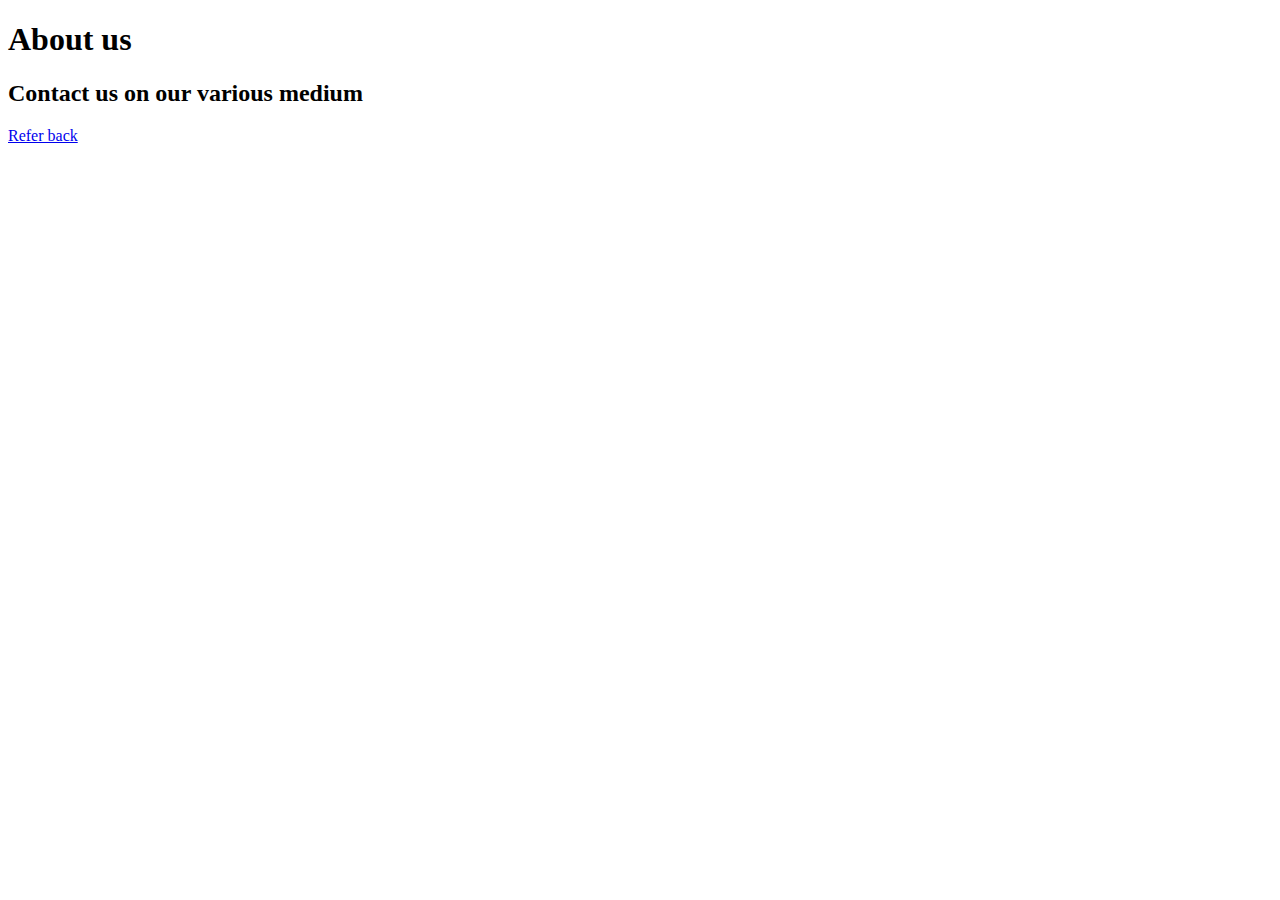
<file: fcf-siwes-code_sunday timileyin/about.html>
<!DOCTYPE html>
<html lang="en">
<head>
    <meta charset="UTF-8">
    <meta name="viewport" content="width=device-width, initial-scale=1.0">
    <title>About us</title>
</head>
<body>
    <h1>About us</h1>
    <h2>Contact us on our various medium</h2>
    <a href="Index.html">Refer back</a>
</body>
</html>
</file>
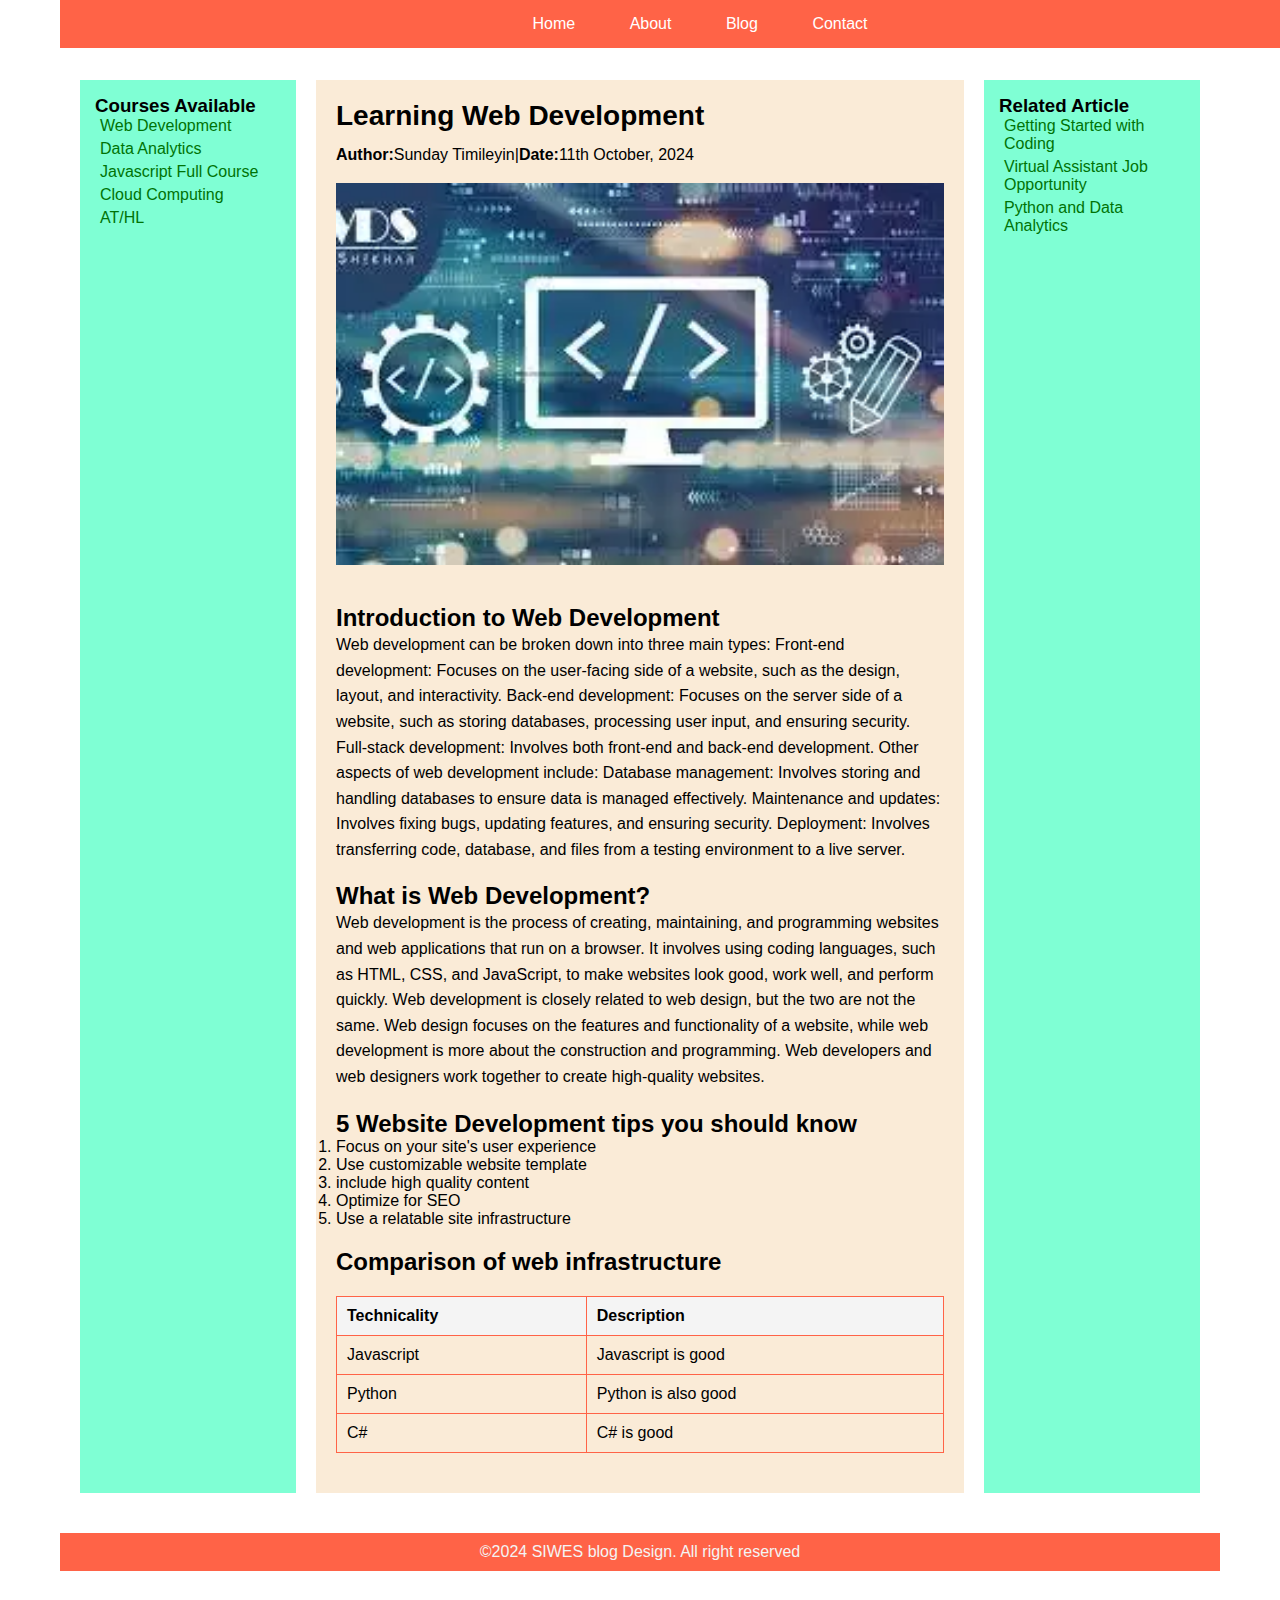
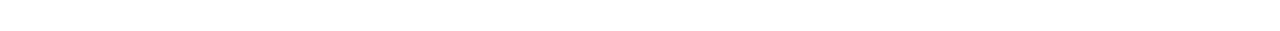
<file: fcf-siwes-code_sunday timileyin/blog.html>
<!DOCTYPE html>
<html lang="en">
<head>
    <meta charset="UTF-8">
    <meta name="viewport" content="width=device-width, initial-scale=1.0">
    <title>Web Development</title>
    <link rel="stylesheet" href="blog.css">
</head>
<body>
    <nav class="navbar">
        <ul>
            <li><a href="#">Home</a></li>
            <li><a href="#">About</a></li>
            <li><a href="#">Blog</a></li>
            <li><a href="#">Contact</a></li>
       </ul>
    </nav>

<div class="container">
    <aside class="asideleft">
        <h3>Courses Available</h3>
        <ul>
            <li><a href="#">Web Development</a></li>
            <li><a href="#">Data Analytics</a></li>
            <li><a href="#">Javascript Full Course</a></li>
            <li><a href="#">Cloud Computing</a></li>
            <li><a href="#">AT/HL</a></li>
        </ul>
    </aside>
    <article class="content">
        <h2>Learning Web Development</h2>
        <p><strong>Author:</strong>Sunday Timileyin|<strong>Date:</strong>11th October, 2024</strong></p>
        <img src="a89e83a6-6ad7-48cc-851d-267383c79131.webp" alt="Web Development Image" class="image">

        <h3>Introduction to Web Development</h3>
        <p>
            Web development can be broken down into three main types:
            Front-end development: Focuses on the user-facing side of a website, such as the design, layout, and interactivity.
            Back-end development: Focuses on the server side of a website, such as storing databases, processing user input, and ensuring security.
            Full-stack development: Involves both front-end and back-end development. 
            
            Other aspects of web development include:
            Database management: Involves storing and handling databases to ensure data is managed effectively. 
            
            Maintenance and updates: Involves fixing bugs, updating features, and ensuring security. 
            
            Deployment: Involves transferring code, database, and files from a testing environment to a live server. 
        </p>
        <h3>What is Web Development?</h3>
        <p>Web development is the process of creating, maintaining, and programming websites and web applications that run on a browser. It involves using coding languages, such as HTML, CSS, and JavaScript, to make websites look good, work well, and perform quickly. 
   
            Web development is closely related to web design, but the two are not the same. Web design focuses on the features and functionality of a website, while web development is more about the construction and programming. Web developers and web designers work together to create high-quality websites. 
            </p>

            <h3>5 Website Development tips you should know</h3>
            <ol>
                <li>Focus on your site's user experience</li>
                <li>Use customizable website template</li>
                <li>include high quality content</li>
                <li>Optimize for SEO</li>
                <li>Use a relatable site infrastructure</li>
            </ol>
            <h3>Comparison of web infrastructure</h3>
            <table>
                <tr>
                    <th>Technicality</th>
                    <th>Description</th>
                </tr>
                <tr>
                    <td>Javascript</td>
                    <td>Javascript is good</td>
                </tr>
                <tr>
                    <td>Python</td>
                    <td>Python is also good</td>
                </tr>
                <tr>
                    <td>C#</td>
                    <td>C# is good</td>
                </tr>
            </table>
    </article>

    <aside class="asideright">
        <h3>Related Article</h3>
        <ul>
            <li><a href="#">Getting Started with Coding</a></li>
            <li><a href="#">Virtual Assistant Job Opportunity</a></li>
            <li><a href="#">Python and Data Analytics</a></li>
        </ul>
    </aside>
</div>

<footer class="footer">
<p>&copy;2024 SIWES blog Design. All right reserved
    </p>
</footer>

</body>
</html>
</file>
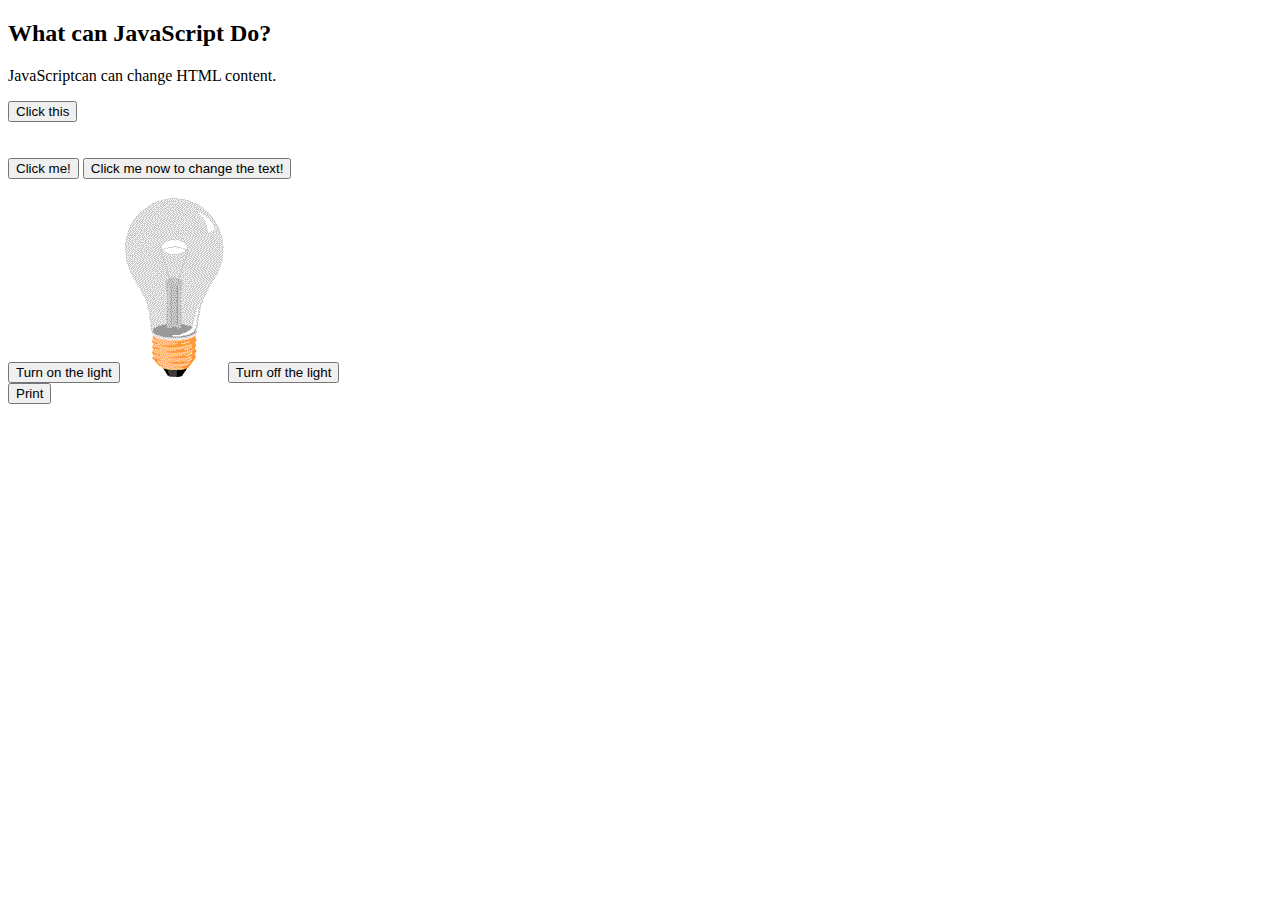
<file: fcf-siwes-code_sunday timileyin/jspracrice.html>
<!DOCTYPE html>
<head>
    <title>Js Class</title>
    <script src="pspractice.js"></script>
</head>
<html>
    <body>
        
        <h2>What can JavaScript Do?</h2>

        <p id="demo">JavaScriptcan can change HTML content.</p>

        <button type="button" onclick="myProject()">Click this</button><br><br><br>

<button type="button" onclick='document.getElementById("demo").innerHTML = "Hello JavaScript!"'>Click me!</button>
<button type="button" onclick='document.getElementById("demo").innerHTML = "You have change  the content"'>Click me now to change the text!</button><br><br>

<button onclick="document.getElementById('myimage').src='pic_bulbon.gif'">Turn on the light</button>

<img id="myimage" src="pic_bulboff.gif" alt="bulb" style="width:100px">

<button onclick="document.getElementById('myimage').src='pic_bulboff.gif'">Turn off the light</button><br>

<button onclick="window.print()">Print</button>


    </body>
</html>
</file>
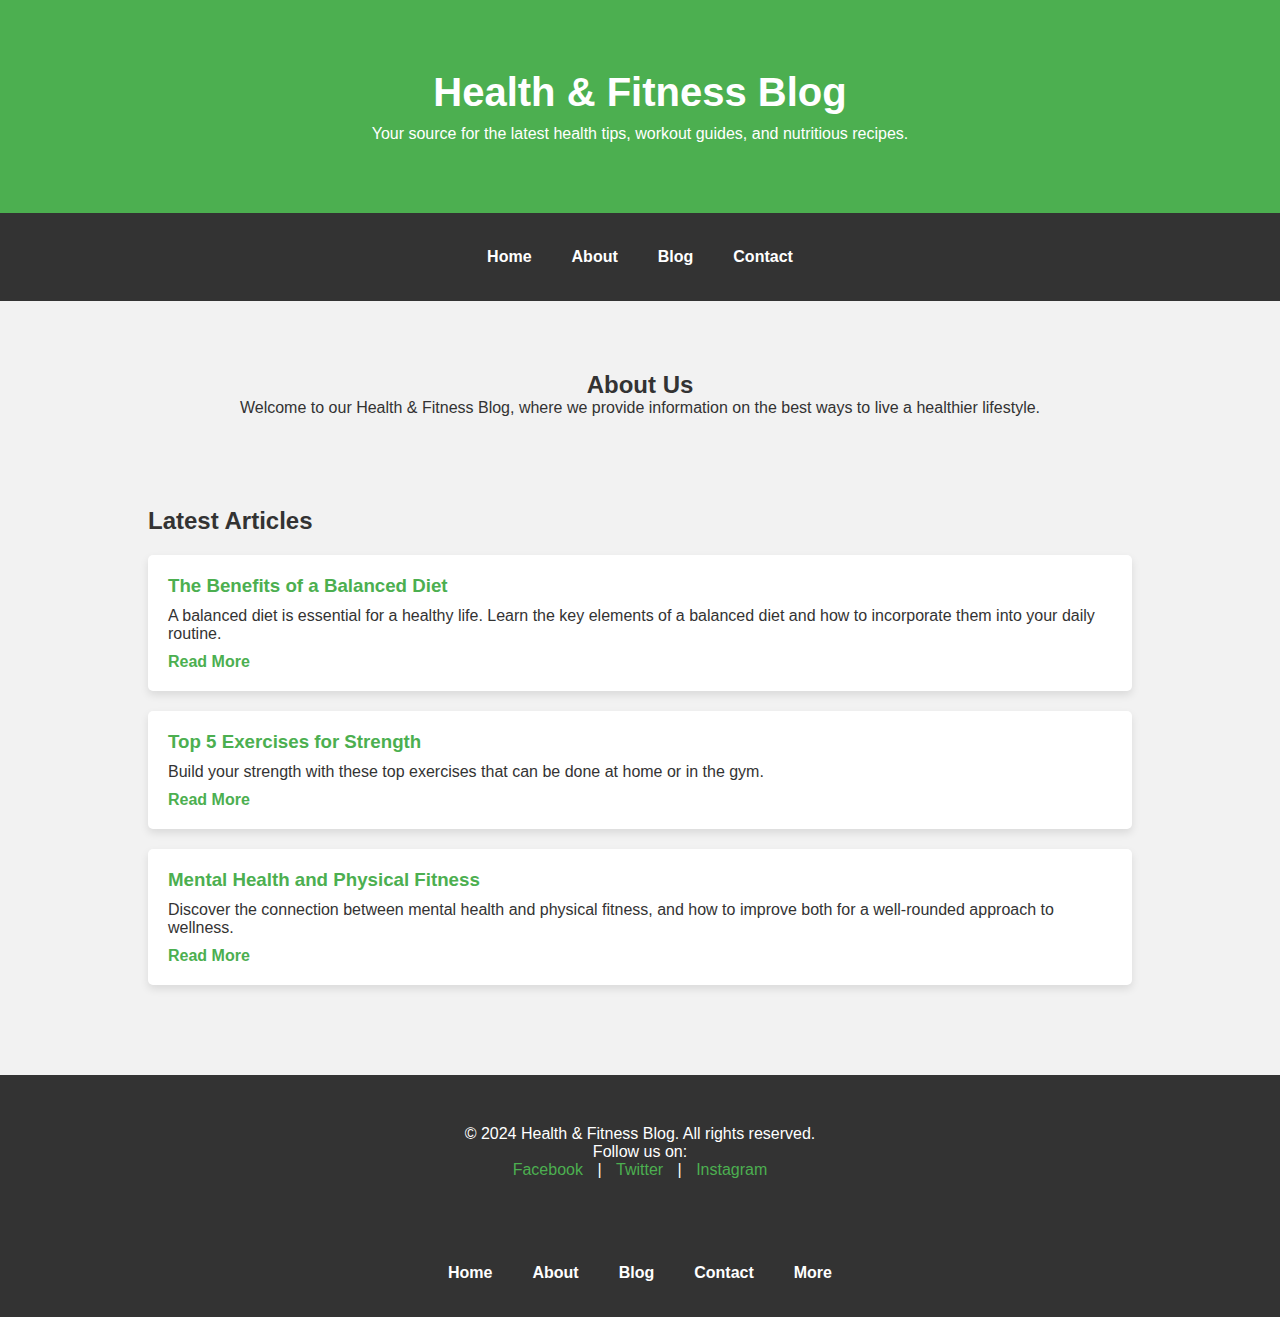
<file: fcf-siwes-code_sunday timileyin/Assignment/inblog.html>
<!DOCTYPE html>
<html lang="en">
<head>
    <meta charset="UTF-8">
    <meta name="viewport" content="width=device-width, initial-scale=1.0">
    <title>Health & Fitness Blog</title>
    <link rel="stylesheet" href="inblog.css">
</head>
<body>
    <header>
        <div class="container">
            <h1>Health & Fitness Blog</h1>
            <p>Your source for the latest health tips, workout guides, and nutritious recipes.</p>
        </div>
    </header>

    <nav>
        <div class="container">
            <ul>
                <li><a href="#home">Home</a></li>
                <li><a href="#about">About</a></li>
                <li><a href="#blog">Blog</a></li>
                <li><a href="#contact">Contact</a></li>
            </ul>
        </div>
    </nav>

    <section id="about">
        <div class="container">
            <h2>About Us</h2>
            <p>Welcome to our Health & Fitness Blog, where we provide information on the best ways to live a healthier lifestyle.</p>
        </div>
    </section>

    <section id="blog">
        <div class="container">
            <h2>Latest Articles</h2>
            <article>
                <h3>The Benefits of a Balanced Diet</h3>
                <p>A balanced diet is essential for a healthy life. Learn the key elements of a balanced diet and how to incorporate them into your daily routine.</p>
                <a href="#" class="read-more">Read More</a>
            </article>
            <article>
                <h3>Top 5 Exercises for Strength</h3>
                <p>Build your strength with these top exercises that can be done at home or in the gym.</p>
                <a href="#" class="read-more">Read More</a>
            </article>
            <article>
                <h3>Mental Health and Physical Fitness</h3>
                <p>Discover the connection between mental health and physical fitness, and how to improve both for a well-rounded approach to wellness.</p>
                <a href="#" class="read-more">Read More</a>
            </article>
        </div>
    </section>

    <footer>
        <div class="container">
            <p>&copy; 2024 Health & Fitness Blog. All rights reserved.</p>
            <p>Follow us on:</p>
            <div class="social-icons">
                <a href="#">Facebook</a> |
                <a href="#">Twitter</a> |
                <a href="#">Instagram</a>
            </div>
        </div>
    </footer>

    <nav>
        <div class="container">
            <ul>
                <li><a href="#home">Home</a></li>
                <li><a href="#about">About</a></li>
                <li><a href="#blog">Blog</a></li>
                <li><a href="#contact">Contact</a></li>
                <li class="dropdown">
                    <a href="#">More</a>
                    <ul class="dropdown-menu">
                        <li><a href="#fitness-tips">Fitness Tips</a></li>
                        <li><a href="#nutrition">Nutrition</a></li>
                        <li><a href="#workouts">Workouts</a></li>
                    </ul>
                </li>
            </ul>
        </div>
    </nav>

</body>
</html>
</file>
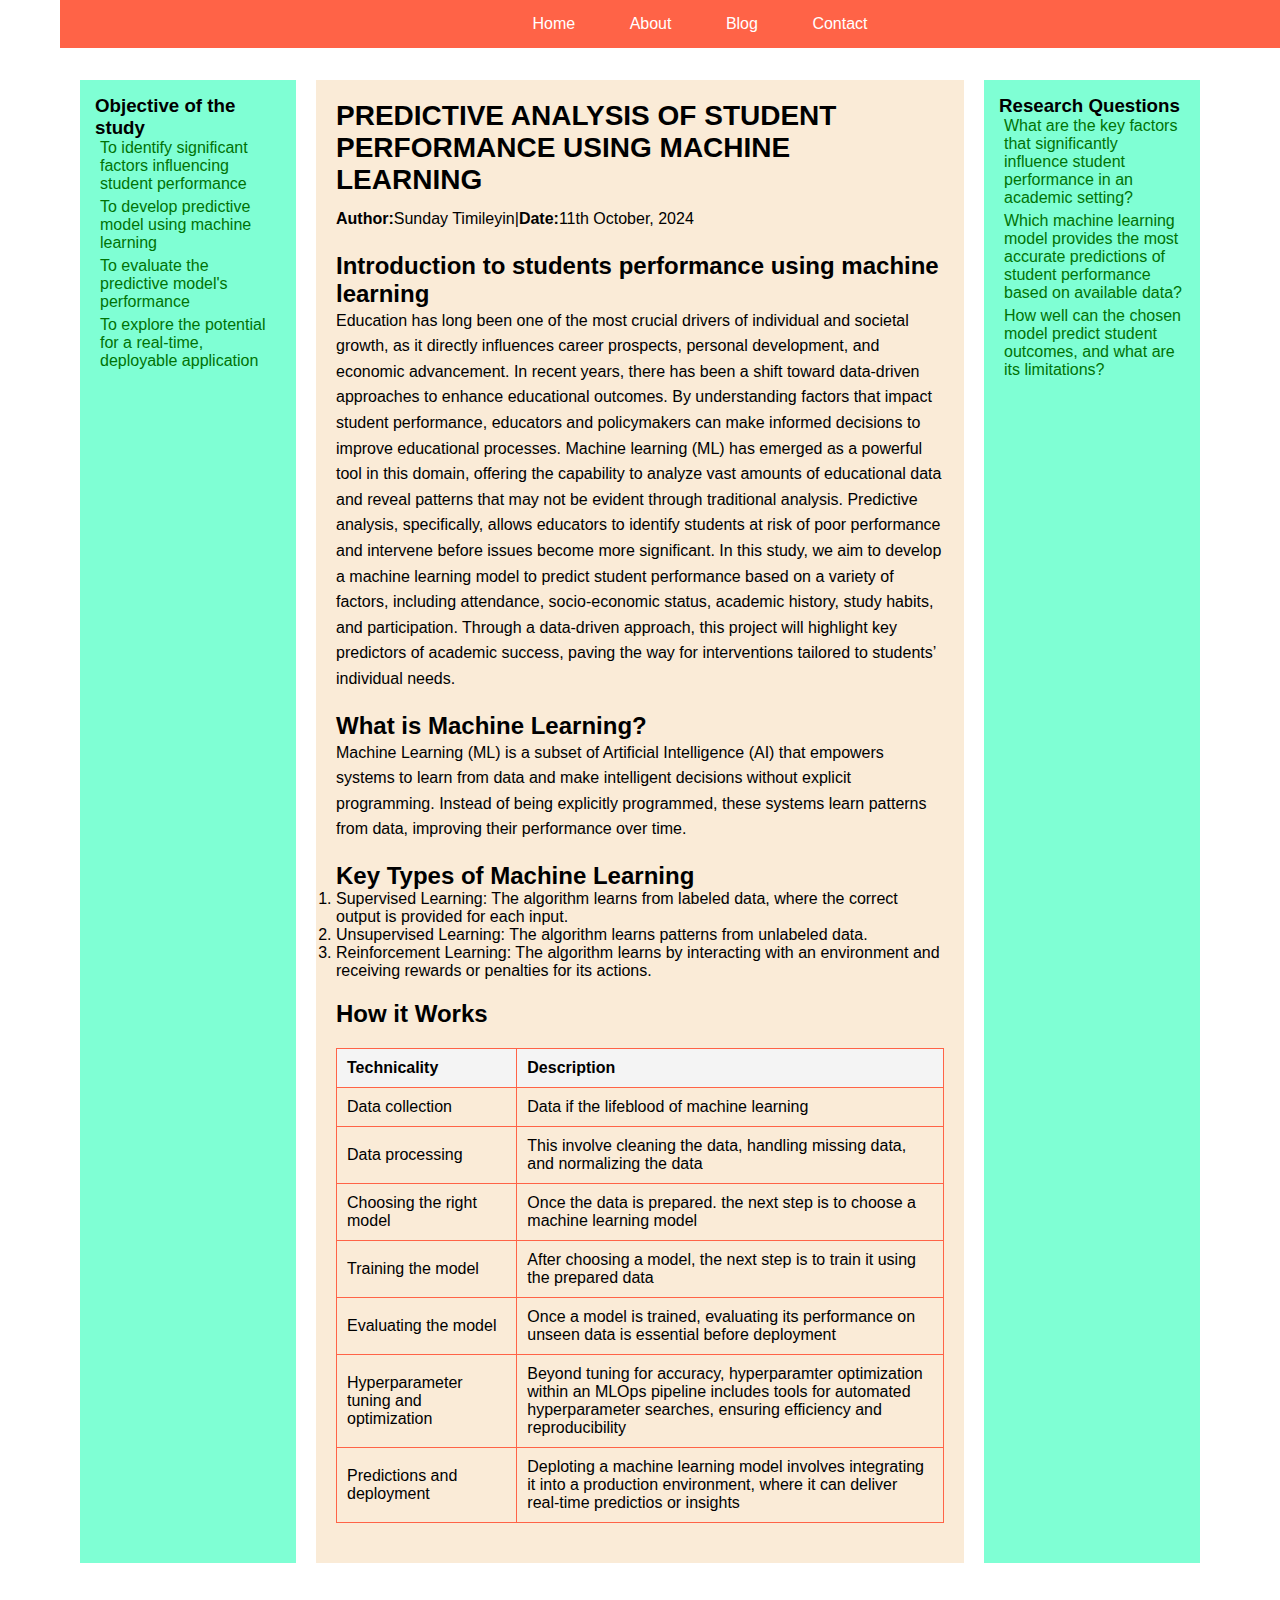
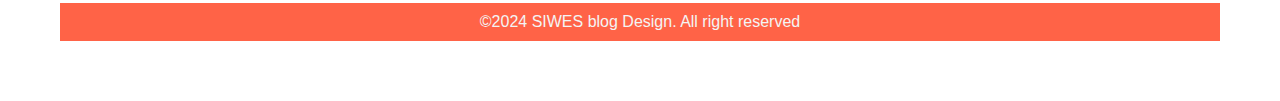
<file: fcf-siwes-code_sunday timileyin/Assignment/Project.html>
<!DOCTYPE html>
<html lang="en">
<head>
    <meta charset="UTF-8">
    <meta name="viewport" content="width=device-width, initial-scale=1.0">
    <title>Document</title>
    <link rel="stylesheet" href="Project.css">
</head>
<body>
    <nav class="navbar">
        <ul>
            <li><a href="#">Home</a></li>
            <li><a href="#">About</a></li>
            <li><a href="#">Blog</a></li>
            <li><a href="#">Contact</a></li>
       </ul>
    </nav>

<div class="container">
    <aside class="asideleft">
        <h3>Objective of the study</h3>
        <ul>
            <li><a href="#">To identify significant factors influencing student performance </a></li>
            <li><a href="#">To develop predictive model using machine learning </a></li>
            <li><a href="#">To evaluate the predictive model's performance </a></li>
            <li><a href="#">To explore the potential for a real-time, deployable application </a></li>
        </ul>
    </aside>
    <article class="content">
        <h2>PREDICTIVE ANALYSIS OF STUDENT PERFORMANCE USING MACHINE LEARNING
           </h2>
        <p><strong>Author:</strong>Sunday Timileyin|<strong>Date:</strong>11th October, 2024</strong></p>

        <h3>Introduction to students performance using machine learning</h3>
        <p>
            
            Education has long been one of the most crucial drivers of individual and societal growth, as it directly influences career prospects, personal development, and economic advancement. In recent years, there has been a shift toward data-driven approaches to enhance educational outcomes. By understanding factors that impact student performance, educators and policymakers can make informed decisions to improve educational processes. Machine learning (ML) has emerged as a powerful tool in this domain, offering the capability to analyze vast amounts of educational data and reveal patterns that may not be evident through traditional analysis. Predictive analysis, specifically, allows educators to identify students at risk of poor performance and intervene before issues become more significant.
            
            In this study, we aim to develop a machine learning model to predict student performance based on a variety of factors, including attendance, socio-economic status, academic history, study habits, and participation. Through a data-driven approach, this project will highlight key predictors of academic success, paving the way for interventions tailored to students’ individual needs.
            
        </p>
        <h3>What is Machine Learning?</h3>
        <p>Machine Learning (ML) is a subset of Artificial Intelligence (AI) that empowers systems to learn from data and make intelligent decisions without explicit programming. Instead of being explicitly programmed, these systems learn patterns from data, improving their performance over time.
            </p>

            <h3>Key Types of Machine Learning</h3>
            <ol>
                <li>Supervised Learning: The algorithm learns from labeled data, where the correct output is provided for each input.</li>
                <li>Unsupervised Learning: The algorithm learns patterns from unlabeled data.</li>
                <li> Reinforcement Learning: The algorithm learns by interacting with an environment and receiving rewards or penalties for its actions.
                </li>
            </ol>
            <h3>How it Works</h3>
            <table>
                <tr>
                    <th>Technicality</th>
                    <th>Description</th>
                </tr>
                <tr>
                    <td>Data collection</td>
                    <td>Data if the lifeblood of machine learning</td>
                </tr>
                <tr>
                    <td>Data processing</td>
                    <td>This involve cleaning the data, handling missing data, and normalizing the data</td>
                </tr>
                <tr>
                    <td>Choosing the right model</td>
                    <td>Once the data is prepared. the next step is to choose a machine learning model</td>
                </tr>    
                    <tr>
                        <td>Training the model</td>
                        <td>After choosing a model, the next step is to train it using the prepared data</td>
                    </tr>
                    <tr>
                        <td>Evaluating the model</td>
                        <td>Once a model is trained, evaluating its performance on unseen data is essential before deployment</td>
                    </tr>
                    <tr>
                        <td>Hyperparameter tuning and optimization</td>
                        <td>Beyond tuning for accuracy, hyperparamter optimization within an MLOps pipeline includes tools for automated hyperparameter searches, ensuring efficiency and reproducibility</td>
                    </tr>
                    <tr>
                        <td>Predictions and deployment</td>
                        <td>Deploting a machine learning model involves integrating it into a production environment, where it can deliver real-time predictios or insights</td>
                    </tr>


            </table>
    </article>

    <aside class="asideright">
        <h3>Research Questions</h3>
        <ul>
            <li><a href="#">What are the key factors that significantly influence student performance in an academic setting?</a></li>
            <li><a href="#">Which machine learning model provides the most accurate predictions of student performance based on available data?</a></li>
            <li><a href="#">How well can the chosen model predict student outcomes, and what are its limitations?</a></li>
        </ul>
    </aside>
</div>

<footer class="footer">
<p>&copy;2024 SIWES blog Design. All right reserved
    </p>
</footer>

</body>
</html>
</file>
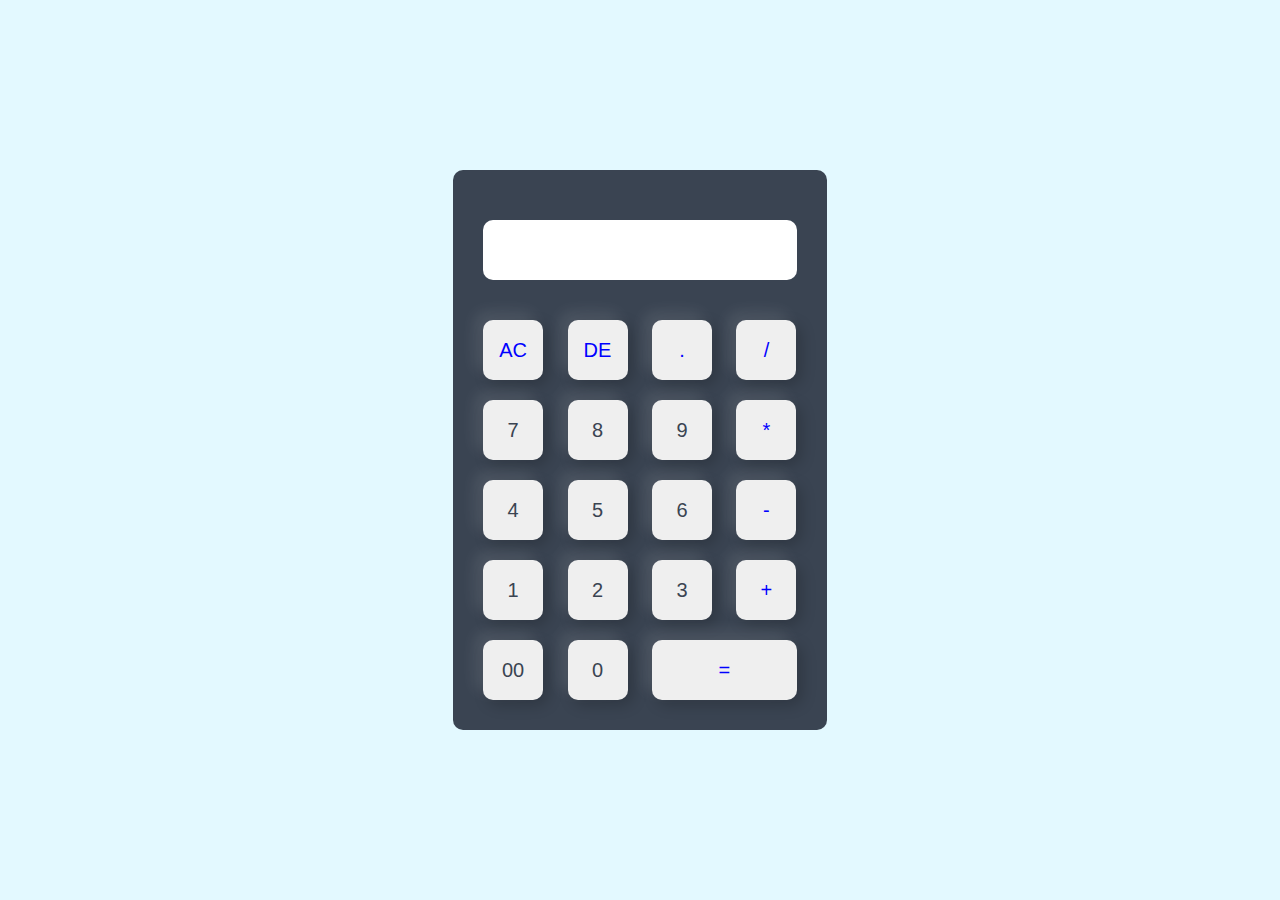
<file: fcf-siwes-code_sunday timileyin/Calculator/Calc.html>
<!DOCTYPE html>
<html lang="en">
<head>
    <meta charset="UTF-8">
    <meta name="viewport" content="width=device-width, initial-scale=1.0">
    <title>Document</title>
    <link rel="stylesheet" href="Calc.css">
</head>
<body>
    <div class="container">
        <div class="calculator">
            <form action="">
                <div class="display">
                    <input type="text" name="display">
                </div>
                <div>
                    <input type="button" value="AC" onclick="display.value='' " class="operator">
                    <input type="button" value="DE" onclick="display.value = display.value.toString().slice(0,-1)" class="operator">
                    <input type="button" value="." onclick="display.value +='.' " class="operator">
                    <input type="button" value="/" onclick="display.value +='/' " class="operator">
                </div>
                <div>
                    <input type="button" value="7" onclick="display.value +='7' ">
                    <input type="button" value="8" onclick="display.value +='8' ">
                    <input type="button" value="9" onclick="display.value +='9' ">
                    <input type="button" value="*" onclick="display.value +='*' " class="operator">
                </div>
                <div>
                    <input type="button" value="4" onclick="display.value +='4' ">
                    <input type="button" value="5" onclick="display.value +='5' ">
                    <input type="button" value="6" onclick="display.value +='6' ">
                    <input type="button" value="-" onclick="display.value +='-' " class="operator">
                </div>
                <div>
                    <input type="button" value="1" onclick="display.value +='1' ">
                    <input type="button" value="2" onclick="display.value +='2' ">
                    <input type="button" value="3" onclick="display.value +='3' ">
                    <input type="button" value="+" onclick="display.value +='+' " class="operator">
                </div>
                <div>
                    <input type="button" value="00" onclick="display.value +='00' ">
                    <input type="button" value="0" onclick="display.value +='0' ">
                    <input type="button" value="=" onclick="display.value = eval(display.value)" class="equal operator">
                </div>
            </form>
        </div>
    </div>
</body>
</html>
</file>
<file: fcf-siwes-code_sunday timileyin/blog.css>
* {
    box-sizing: border-box;
    margin: 0;
    padding: 0;
}

body {
    font-family: Arial, Helvetica, sans-serif;
    color: black;
    background-color: #fff;
    padding: 60px;
}

.navbar {
    background-color: tomato;
    color: blue;
    padding: 15px;
    text-align: center;
    position: fixed;
    top: 0;
    width: 100%;
    z-index: 1000;
}

.navbar ul {
    list-style: none;
}

.navbar li {
    display: inline;
    margin: 0 10px;
}

.navbar a {
    color: white;
    text-decoration: none;
    padding: 8px 15px;
    transition: background-color 0.3s ease;
}

.navbar a:hover {
    background-color: bisque;
    color: aqua;
    text-decoration: underline;
}

.container {
    display: grid;
    grid-template-columns: 1fr 3fr 1fr;
    gap: 20px;
    padding: 20px;
    max-width: 1200px;
    margin: 0 auto;
}

.asideleft, .asideright {
    background-color: aquamarine;
    padding: 15px;
}

.asideleft h2, .asideright h2 {
    margin-top: 10px;
}

.asideleft ul, .asideright ul {
    list-style: none;
    padding-left: 5px;
}

.asideleft li, .asideright li {
    margin-bottom: 5px;
}

.asideleft a, .asideright a {
    text-decoration: none;
    color: #007306;
}
.asideleft a:hover, .asideright a:hover {
    color: #f4f4f4;
}

.content {
    background-color: antiquewhite;
    padding: 20px;
    box-shadow: 10px;
}

.content h2 {
    font-size: 28px;
    margin-bottom: 10px;
}

.content h3 {
    margin-top: 20px;
    font-size: 24px;
}

.content p {
    line-height: 1.6;
    margin-bottom: 15px;
}

.content img.image {
    width: 100%;
    height: auto;
    margin-bottom: 15px;
}

table {
    width: 100%;
    border-collapse: collapse;
    margin: 20px 0;
}

table, th, td {
    border: 1px solid tomato;
}

th, td {
    padding: 10px;
    text-align: left;
}

th {
    background-color: #f4f4f4ff;
}

.footer {
    background-color: tomato;
    color: #f4f4f4;
    text-align: center;
    padding: 10px 0;
    margin-top: 20px;
}
</file>
<file: fcf-siwes-code_sunday timileyin/Assignment/inblog.css>
* {
    margin: 0;
    padding: 0;
    box-sizing: border-box;
    font-family: Arial, sans-serif;
}

body {
    background-color: #f2f2f2;
    color: #333;
}

.container {
    width: 80%;
    margin: 0 auto;
    padding: 20px;
}

header {
    background-color: #4CAF50;
    color: white;
    padding: 50px 0;
    text-align: center;
}

header h1 {
    font-size: 2.5em;
    margin-bottom: 10px;
}

nav {
    background-color: #333;
}

nav ul {
    list-style: none;
    display: flex;
    justify-content: center;
    padding: 15px;
}

nav ul li {
    margin: 0 20px;
}

nav ul li a {
    color: white;
    text-decoration: none;
    font-weight: bold;
}

section {
    margin: 50px 0;
}

section#about {
    text-align: center;
}

section#blog h2 {
    margin-bottom: 20px;
}

article {
    background-color: white;
    margin-bottom: 20px;
    padding: 20px;
    border-radius: 5px;
    box-shadow: 0px 4px 8px rgba(0, 0, 0, 0.1);
}

article h3 {
    color: #4CAF50;
    margin-bottom: 10px;
}

.read-more {
    display: inline-block;
    margin-top: 10px;
    color: #4CAF50;
    text-decoration: none;
    font-weight: bold;
}

footer {
    background-color: #333;
    color: white;
    text-align: center;
    padding: 30px 0;
}

footer .social-icons a {
    color: #4CAF50;
    text-decoration: none;
    margin: 0 10px;
}

    
    /* Navbar styling */
    nav ul {
        list-style: none;
        display: flex;
        justify-content: center;
        padding: 15px;
    }
    
    nav ul li {
        position: relative; /* To position the dropdown */
        margin: 0 20px;
    }
    
    nav ul li a {
        color: white;
        text-decoration: none;
        font-weight: bold;
    }
    
    /* Dropdown menu styling */
    .dropdown-menu {
        display: none; /* Hidden by default */
        position: absolute;
        top: 100%; /* Aligns dropdown below the "More" link */
        left: 0;
        background-color: #333;
        padding: 10px 0;
        min-width: 150px;
        box-shadow: 0px 4px 8px rgba(0, 0, 0, 0.1);
        z-index: 100;
    }
    
    .dropdown-menu li {
        margin: 0;
    }
    
    .dropdown-menu li a {
        color: white;
        padding: 10px 20px;
        display: block;
        text-decoration: none;
    }
    
    .dropdown-menu li a:hover {
        background-color: #4CAF50;
    }
    
    /* Show dropdown on hover */
    .dropdown:hover .dropdown-menu {
        display: block;
    }
</file>
<file: fcf-siwes-code_sunday timileyin/Assignment/Project.css>
* {
    box-sizing: border-box;
    margin: 0;
    padding: 0;
}

body {
    font-family: Arial, Helvetica, sans-serif;
    color: black;
    background-color: #fff;
    padding: 60px;
}

.navbar {
    background-color: tomato;
    color: blue;
    padding: 15px;
    text-align: center;
    position: fixed;
    top: 0;
    width: 100%;
    z-index: 1000;
}

.navbar ul {
    list-style: none;
}

.navbar li {
    display: inline;
    margin: 0 10px;
}

.navbar a {
    color: white;
    text-decoration: none;
    padding: 8px 15px;
    transition: background-color 0.3s ease;
}

.navbar a:hover {
    background-color: bisque;
    color: aqua;
    text-decoration: underline;
}

.container {
    display: grid;
    grid-template-columns: 1fr 3fr 1fr;
    gap: 20px;
    padding: 20px;
    max-width: 1200px;
    margin: 0 auto;
}

.asideleft, .asideright {
    background-color: aquamarine;
    padding: 15px;
}

.asideleft h2, .asideright h2 {
    margin-top: 10px;
}

.asideleft ul, .asideright ul {
    list-style: none;
    padding-left: 5px;
}

.asideleft li, .asideright li {
    margin-bottom: 5px;
}

.asideleft a, .asideright a {
    text-decoration: none;
    color: #007306;
}
.asideleft a:hover, .asideright a:hover {
    color: #f4f4f4;
}

.content {
    background-color: antiquewhite;
    padding: 20px;
    box-shadow: 10px;
}

.content h2 {
    font-size: 28px;
    margin-bottom: 10px;
}

.content h3 {
    margin-top: 20px;
    font-size: 24px;
}

.content p {
    line-height: 1.6;
    margin-bottom: 15px;
}

.content img.image {
    width: 100%;
    height: auto;
    margin-bottom: 15px;
}

table {
    width: 100%;
    border-collapse: collapse;
    margin: 20px 0;
}

table, th, td {
    border: 1px solid tomato;
}

th, td {
    padding: 10px;
    text-align: left;
}

th {
    background-color: #f4f4f4ff;
}

.footer {
    background-color: tomato;
    color: #f4f4f4;
    text-align: center;
    padding: 10px 0;
    margin-top: 20px;
}
</file>
<file: fcf-siwes-code_sunday timileyin/Calculator/Calc.css>
* {
    margin: 0;
    padding: 0;
    font-family: 'Poppins', sans-serif;
    box-sizing: border-box;
}
.container {
    width: 100%;
    height: 100vh;
    background: #e3f9ff;
    display: flex;
    align-items: center;
    justify-content: center;
}

.calculator {
    background: #3a4452;
    padding: 20px;
    border-radius: 10px;
}

.calculator form input {
    border: 0;
    outline: 0;
    width: 60px;
    height: 60px;
    border-radius: 10px;
    box-shadow: -8px -8px 15px rgba(255, 255, 255, 0.1), 5px 5px 15px rgba(0, 0, 0, 0.2);
    background-blend-mode: transparent;
    font-size: 20px;
    color: #3a4452;
    cursor: pointer;
    margin: 10px;
}

form .display {
    display: flex;
    justify-content: flex-end;
    margin: 20px 0;
}

form .display input {
    text-align: right;
    flex: 1;
    font-size: 45px;
    box-shadow: none;
}

form input.equal {
    width: 145px;
}

form input.operator {
    color: blue;
}
</file>
